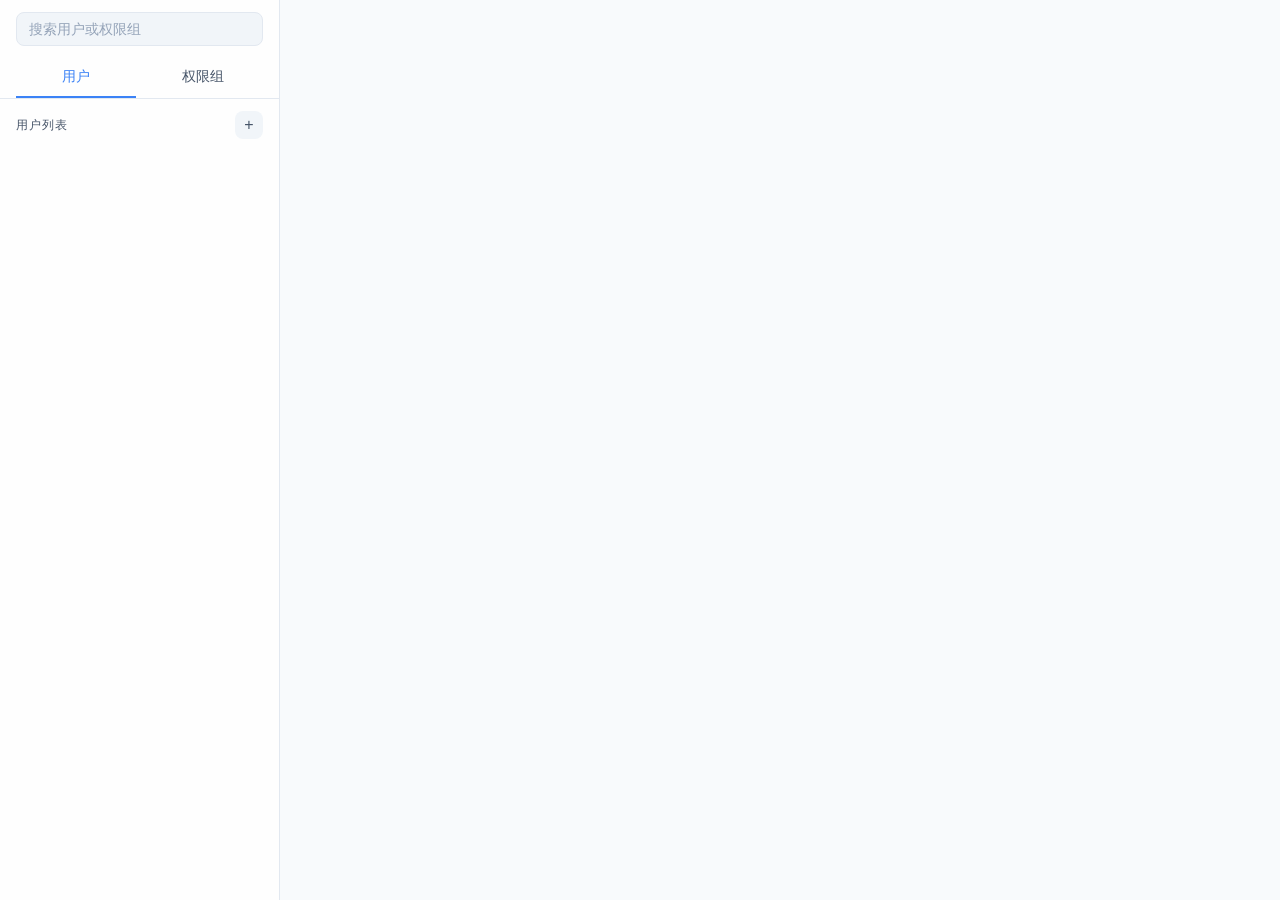
<file: pages/webeditor/index.html>
<!DOCTYPE html>
<html lang="zh-CN">
<head>
    <meta charset="UTF-8">
    <meta content="width=device-width, initial-scale=1.0" name="viewport">
    <title>Essentials 权限编辑器</title>
    <link href="./style.css" rel="stylesheet">
</head>
<body>
<div id="app">
    <!-- 侧边栏 -->
    <aside class="sidebar">
        <!-- 搜索框 -->
        <div class="search-box">
            <label for="searchInput"></label>
            <input id="searchInput" placeholder="搜索用户或权限组" type="text">
        </div>

        <!-- 标签页栏 -->
        <div class="tabs">
            <button class="tab-button active" data-tab="users">用户</button>
            <button class="tab-button" data-tab="groups">权限组</button>
        </div>

        <!-- 用户列表 -->
        <div class="list-container" id="userList">
            <div class="list-header">
                <span>用户列表</span>
                <button class="button-icon" id="addUserButton" title="新增用户">+</button>
            </div>
            <div class="list-items" id="userListItems"></div>
        </div>

        <!-- 权限组列表 -->
        <div class="list-container hidden" id="groupList">
            <div class="list-header">
                <span>权限组列表</span>
                <button class="button-icon" id="addGroupButton" title="新增权限组">+</button>
            </div>
            <div class="list-items" id="groupListItems"></div>
        </div>
    </aside>

    <!-- 主内容区 -->
    <main class="main-content">
        <!-- 用户视图 -->
        <div class="view hidden" id="userView">
            <div class="view-header">
                <h2 id="userViewTitle">用户</h2>
                <div class="view-actions">
                    <button class="button button-danger" id="deleteUserButton">删除用户</button>
                </div>
            </div>

            <!-- 属性 -->
            <div class="card">
                <h3>属性</h3>
                <div class="form-group">
                    <label>ID</label>
                    <label for="userIdInput"></label>
                    <input id="userIdInput" readonly type="text">
                </div>
            </div>

            <!-- 权限组 -->
            <div class="card">
                <h3>权限组</h3>
                <div class="group-tags" id="userGroupsTags"></div>
                <div class="add-group-form">
                    <label for="addUserGroupSelect"></label>
                    <select id="addUserGroupSelect"></select>
                    <button class="button button-primary" id="addUserGroupButton">新增权限组</button>
                </div>
            </div>

            <!-- 权限 -->
            <div class="card">
                <h3>权限</h3>
                <div class="permission-actions">
                    <button class="button button-primary" id="addUserPermissionButton">新增权限</button>
                    <button class="button button-danger" disabled id="deleteSelectedPermissionsButton">删除权限</button>
                </div>
                <div class="table-container">
                    <table class="permission-table" id="userPermissionsTable">
                        <thead>
                        <tr>
                            <th class="checkbox-column">
                                <label for="selectAllUserPermissions"></label>
                                <input id="selectAllUserPermissions" type="checkbox">
                            </th>
                            <th>权限节点</th>
                            <th>值</th>
                            <th>优先级</th>
                            <th>来源</th>
                            <th>过期时间</th>
                            <th>会话限制</th>
                            <th>操作</th>
                        </tr>
                        </thead>
                        <tbody id="userPermissionsBody"></tbody>
                    </table>
                </div>
            </div>
        </div>

        <!-- 权限组视图 -->
        <div class="view hidden" id="groupView">
            <div class="view-header">
                <h2 id="groupViewTitle">权限组</h2>
                <div class="view-actions">
                    <button class="button button-primary" id="saveGroupButton">保存权限组</button>
                    <button class="button button-danger" id="deleteGroupButton">删除权限组</button>
                </div>
            </div>

            <!-- 属性 -->
            <div class="card">
                <h3>属性</h3>
                <div class="form-row">
                    <div class="form-group">
                        <label>编辑名</label>
                        <label for="groupNameInput"></label>
                        <input id="groupNameInput" type="text">
                    </div>
                    <div class="form-group">
                        <label>展示名</label>
                        <label for="groupDisplayInput"></label>
                        <input id="groupDisplayInput" type="text">
                    </div>
                    <div class="form-group">
                        <label>权重</label>
                        <label for="groupWeightInput"></label>
                        <input id="groupWeightInput" type="number" value="0">
                    </div>
                </div>
            </div>

            <!-- 父权限组 -->
            <div class="card">
                <h3>父权限组</h3>
                <div class="group-tags" id="groupParentsTags"></div>
                <div class="add-group-form">
                    <label for="addGroupParentSelect"></label>
                    <select id="addGroupParentSelect"></select>
                    <button class="button button-primary" id="addGroupParentButton">新增父权限组</button>
                </div>
            </div>

            <!-- 权限 -->
            <div class="card">
                <h3>权限</h3>
                <div class="permission-actions">
                    <button class="button button-primary" id="addGroupPermissionButton">新增权限</button>
                    <button class="button button-danger" disabled id="deleteSelectedGroupPermissionsButton">删除权限
                    </button>
                </div>
                <div class="table-container">
                    <table class="permission-table" id="groupPermissionsTable">
                        <thead>
                        <tr>
                            <th class="checkbox-column">
                                <label for="selectAllGroupPermissions"></label>
                                <input id="selectAllGroupPermissions" type="checkbox">
                            </th>
                            <th>权限</th>
                            <th>值</th>
                            <th>优先级</th>
                            <th>来源</th>
                            <th>过期时间</th>
                            <th>会话限制</th>
                            <th>操作</th>
                        </tr>
                        </thead>
                        <tbody id="groupPermissionsBody"></tbody>
                    </table>
                </div>
            </div>
        </div>
    </main>
</div>

<!-- 新增权限 -->
<div class="modal" id="permissionModal">
    <div class="modal-content">
        <div class="modal-header">
            <h3 id="permissionModalTitle">新增权限</h3>
            <button class="modal-close" id="closePermissionModal">&times;</button>
        </div>
        <div class="modal-body">
            <div class="form-group">
                <label for="permissionNodeInput">权限</label>
                <input id="permissionNodeInput" placeholder="essentials.example" type="text">
            </div>
            <div class="form-group">
                <label for="permissionValueSelect">值</label>
                <select id="permissionValueSelect">
                    <option value="true">true</option>
                    <option value="false">false</option>
                </select>
            </div>
            <div class="form-group">
                <label for="permissionPriorityInput">优先级</label>
                <input id="permissionPriorityInput" type="number" value="0">
            </div>
            <div class="form-group">
                <label for="permissionSourceInput">来源（可选）</label>
                <input id="permissionSourceInput" type="text">
            </div>
            <div class="form-group">
                <label for="permissionExpiryInput">过期时间（可选）</label>
                <input id="permissionExpiryInput" type="datetime-local">
            </div>
            <div class="form-group">
                <label for="permissionSessionInput">会话限制（可选）</label>
                <input id="permissionSessionInput" type="text">
            </div>
        </div>
        <div class="modal-footer">
            <button class="button" id="cancelPermissionButton">取消</button>
            <button class="button button-primary" id="confirmPermissionButton">确认</button>
        </div>
    </div>
</div>

<!-- 新增用户 -->
<div class="modal" id="addUserModal">
    <div class="modal-content">
        <div class="modal-header">
            <h3>新增用户</h3>
            <button class="modal-close" id="closeAddUserModal">&times;</button>
        </div>
        <div class="modal-body">
            <div class="form-group">
                <label for="newUserIdInput">ID</label>
                <input id="newUserIdInput" placeholder="输入用户 ID" type="text">
            </div>
        </div>
        <div class="modal-footer">
            <button class="button" id="cancelAddUserButton">取消</button>
            <button class="button button-primary" id="confirmAddUserButton">确认</button>
        </div>
    </div>
</div>

<!-- 新增权限组 -->
<div class="modal" id="addGroupModal">
    <div class="modal-content">
        <div class="modal-header">
            <h3>新增权限组</h3>
            <button class="modal-close" id="closeAddGroupModal">&times;</button>
        </div>
        <div class="modal-body">
            <div class="form-group">
                <label for="newGroupNameInput">编辑名</label>
                <input id="newGroupNameInput" placeholder="输入权限组编辑名" type="text">
            </div>
            <div class="form-group">
                <label for="newGroupDisplayInput">展示名（可选）</label>
                <input id="newGroupDisplayInput" placeholder="输入权限组展示名" type="text">
            </div>
        </div>
        <div class="modal-footer">
            <button class="button" id="cancelAddGroupButton">取消</button>
            <button class="button button-primary" id="confirmAddGroupButton">确认</button>
        </div>
    </div>
</div>

<!-- 确认 -->
<div class="modal" id="confirmModal">
    <div class="modal-content">
        <div class="modal-header">
            <h3 id="confirmModalTitle">确认</h3>
            <button class="modal-close" id="closeConfirmModal">&times;</button>
        </div>
        <div class="modal-body">
            <p id="confirmModalMessage"></p>
        </div>
        <div class="modal-footer">
            <button class="button" id="cancelConfirmButton">取消</button>
            <button class="button button-danger" id="confirmConfirmButton">确认</button>
        </div>
    </div>
</div>

<!-- 通知 -->
<div class="toast-container" id="toastContainer"></div>

<script src="./app.js" type="module"></script>
</body>
</html>
</file>
<file: pages/webeditor/style.css>
:root {
    --primary-color: #3b82f6;
    --primary-hover: #2563eb;
    --primary-light: #eff6ff;

    --background-primary: #f8fafc;
    --background-secondary: #fefefe;
    --background-tertiary: #f1f5f9;
    --background-hover: #e2e8f0;

    --border-color: #cbd5e1;
    --border-light: #e2e8f0;

    --text-primary: #0f172a;
    --text-secondary: #475569;
    --text-muted: #94a3b8;

    --success-color: #22c55e;
    --danger-color: #ef4444;
    --danger-hover: #dc2626;
    --warning-color: #f59e0b;

    --sidebar-width: 280px;
    --header-height: 60px;
    --border-radius: 8px;

    --transition: all 0.2s ease;
}

*,
*::before,
*::after {
    box-sizing: border-box;
    margin: 0;
    padding: 0;
}

html,
body {
    height: 100%;
    font-family: Arial, sans-serif;
    font-size: 14px;
    line-height: 1.5;
    color: var(--text-primary);
    background-color: var(--background-primary);
}

::-webkit-scrollbar {
    width: 8px;
    height: 8px;
}

::-webkit-scrollbar-track {
    background: var(--background-primary);
}

::-webkit-scrollbar-thumb {
    background: var(--background-tertiary);
    border-radius: 4px;
}

::-webkit-scrollbar-thumb:hover {
    background: var(--background-hover);
}

#app {
    display: flex;
    height: 100%;
}

.sidebar {
    width: var(--sidebar-width);
    background-color: var(--background-secondary);
    border-right: 1px solid var(--border-light);
    display: flex;
    flex-direction: column;
    flex-shrink: 0;
}

.search-box {
    padding: 12px 16px;
}

.search-box input {
    width: 100%;
    padding: 8px 12px;
    background-color: var(--background-tertiary);
    border: 1px solid var(--border-light);
    border-radius: var(--border-radius);
    color: var(--text-primary);
    font-size: 14px;
}

.search-box input:focus {
    outline: none;
    border-color: var(--primary-color);
}

.search-box input::placeholder {
    color: var(--text-muted);
}

.tabs {
    display: flex;
    padding: 0 16px;
    gap: 8px;
    border-bottom: 1px solid var(--border-light);
}

.tab-button {
    flex: 1;
    padding: 10px 16px;
    background: none;
    border: none;
    color: var(--text-secondary);
    font-size: 14px;
    font-weight: 500;
    cursor: pointer;
    border-bottom: 2px solid transparent;
    transition: var(--transition);
}

.tab-button:hover {
    color: var(--text-primary);
}

.tab-button.active {
    color: var(--primary-color);
    border-bottom-color: var(--primary-color);
}

.list-container {
    flex: 1;
    display: flex;
    flex-direction: column;
    overflow: hidden;
}

.list-container.hidden {
    display: none;
}

.list-header {
    display: flex;
    justify-content: space-between;
    align-items: center;
    padding: 12px 16px;
    color: var(--text-secondary);
    font-size: 12px;
    font-weight: 500;
    text-transform: uppercase;
    letter-spacing: 1px;
}

.list-items {
    flex: 1;
    overflow-y: auto;
    padding: 0 8px 8px;
}

.list-item {
    display: flex;
    align-items: center;
    padding: 10px 12px;
    margin-bottom: 4px;
    background-color: transparent;
    border-radius: var(--border-radius);
    cursor: pointer;
    transition: var(--transition);
}

.list-item:hover {
    background-color: var(--background-tertiary);
}

.list-item.active {
    background-color: var(--primary-light);
    color: var(--primary-color);
}

.list-item-name {
    flex: 1;
    overflow: hidden;
    text-overflow: ellipsis;
    white-space: nowrap;
    font-size: 14px;
}

.list-item-badge {
    margin-left: 8px;
    padding: 2px 6px;
    background-color: var(--background-tertiary);
    border-radius: 4px;
    font-size: 11px;
    color: var(--text-muted);
}

.button-icon {
    width: 28px;
    height: 28px;
    display: flex;
    align-items: center;
    justify-content: center;
    background-color: var(--background-tertiary);
    border: none;
    border-radius: var(--border-radius);
    color: var(--text-secondary);
    font-size: 16px;
    cursor: pointer;
    transition: var(--transition);
}

.button-icon:hover {
    background-color: var(--primary-color);
    color: white;
}

.main-content {
    flex: 1;
    overflow-y: auto;
    padding: 24px;
}

.view {
    max-width: 1000px;
    margin: 0 auto;
}

.view.hidden {
    display: none;
}

.view-header {
    display: flex;
    justify-content: space-between;
    align-items: center;
    margin-bottom: 24px;
    padding-bottom: 16px;
    border-bottom: 1px solid var(--border-light);
}

.view-header h2 {
    font-size: 24px;
    font-weight: 600;
}

.view-actions {
    display: flex;
    gap: 8px;
}

.card {
    background-color: var(--background-secondary);
    border: 1px solid var(--border-light);
    border-radius: var(--border-radius);
    padding: 20px;
    margin-bottom: 20px;
}

.card h3 {
    font-size: 16px;
    font-weight: 600;
    margin-bottom: 16px;
    color: var(--text-primary);
}

.form-group {
    margin-bottom: 16px;
}

.form-group:last-child {
    margin-bottom: 0;
}

.form-group label {
    display: block;
    margin-bottom: 6px;
    color: var(--text-secondary);
    font-size: 13px;
    font-weight: 500;
}

.form-group input,
.form-group select {
    width: 100%;
    padding: 10px 12px;
    background-color: var(--background-tertiary);
    border: 1px solid var(--border-light);
    border-radius: var(--border-radius);
    color: var(--text-primary);
    font-size: 14px;
}

.form-group input:focus,
.form-group select:focus {
    outline: none;
    border-color: var(--primary-color);
}

.form-group input:read-only {
    background-color: var(--background-primary);
    cursor: not-allowed;
}

.form-row {
    display: flex;
    gap: 16px;
}

.form-row .form-group {
    flex: 1;
}

.table-container {
    overflow-x: auto;
}

.permission-table {
    width: 100%;
    border-collapse: collapse;
}

.permission-table th,
.permission-table td {
    padding: 12px;
    text-align: left;
    border-bottom: 1px solid var(--border-light);
}

.permission-table th {
    color: var(--text-secondary);
    font-weight: 500;
    font-size: 12px;
    text-transform: uppercase;
    letter-spacing: 1px;
    background-color: var(--background-tertiary);
}

.permission-table td {
    color: var(--text-primary);
    font-size: 14px;
}

.permission-table tbody tr:hover {
    background-color: var(--background-tertiary);
}

.checkbox-column {
    width: 40px;
}

.permission-table input[type="checkbox"] {
    width: 16px;
    height: 16px;
    cursor: pointer;
    accent-color: var(--primary-color);
}

.permission-value-true {
    color: var(--success-color);
}

.permission-value-false {
    color: var(--danger-color);
}

.permission-actions {
    display: flex;
    gap: 8px;
    margin-bottom: 16px;
}

.group-tags {
    display: flex;
    flex-wrap: wrap;
    gap: 8px;
    margin-bottom: 12px;
}

.group-tag {
    display: inline-flex;
    align-items: center;
    gap: 6px;
    padding: 6px 10px;
    background-color: var(--primary-light);
    color: var(--primary-color);
    border-radius: var(--border-radius);
    font-size: 13px;
    font-weight: 500;
}

.group-tag .remove-tag {
    width: 16px;
    height: 16px;
    display: flex;
    align-items: center;
    justify-content: center;
    background: none;
    border: none;
    color: var(--primary-color);
    cursor: pointer;
    font-size: 14px;
    line-height: 1;
    opacity: 0.7;
}

.group-tag .remove-tag:hover {
    opacity: 1;
}

.add-group-form {
    display: flex;
    gap: 8px;
}

.add-group-form select {
    flex: 1;
    padding: 8px 12px;
    background-color: var(--background-tertiary);
    border: 1px solid var(--border-light);
    border-radius: var(--border-radius);
    color: var(--text-primary);
    font-size: 14px;
}

.button {
    display: inline-flex;
    align-items: center;
    justify-content: center;
    padding: 10px 16px;
    font-size: 14px;
    font-weight: 500;
    border: none;
    border-radius: var(--border-radius);
    cursor: pointer;
    transition: var(--transition);
}

.button:disabled {
    opacity: 0.5;
    cursor: not-allowed;
}

.button-primary {
    background-color: var(--primary-color);
    color: white;
}

.button-primary:hover:not(:disabled) {
    background-color: var(--primary-hover);
}

.button-danger {
    background-color: var(--danger-color);
    color: white;
}

.button-danger:hover:not(:disabled) {
    background-color: var(--danger-hover);
}

.button-small {
    padding: 6px 12px;
    font-size: 12px;
}

.modal {
    position: fixed;
    top: 0;
    left: 0;
    right: 0;
    bottom: 0;
    background-color: rgba(0, 0, 0, 0.6);
    display: none;
    align-items: center;
    justify-content: center;
    z-index: 1000;
}

.modal.active {
    display: flex;
}

.modal-content {
    width: 100%;
    max-width: 480px;
    background-color: var(--background-secondary);
    border-radius: var(--border-radius);
    box-shadow: 0 20px 40px rgba(0, 0, 0, 0.4);
}

.modal-header {
    display: flex;
    justify-content: space-between;
    align-items: center;
    padding: 16px 20px;
    border-bottom: 1px solid var(--border-light);
}

.modal-header h3 {
    font-size: 18px;
    font-weight: 600;
}

.modal-close {
    width: 32px;
    height: 32px;
    display: flex;
    align-items: center;
    justify-content: center;
    background: none;
    border: none;
    color: var(--text-secondary);
    font-size: 24px;
    cursor: pointer;
    transition: var(--transition);
}

.modal-close:hover {
    color: var(--text-primary);
}

.modal-body {
    padding: 20px;
}

.modal-footer {
    display: flex;
    justify-content: flex-end;
    gap: 8px;
    padding: 16px 20px;
    border-top: 1px solid var(--border-light);
}

.toast-container {
    position: fixed;
    top: 20px;
    right: 20px;
    z-index: 2000;
    display: flex;
    flex-direction: column;
    gap: 8px;
}

.toast {
    padding: 12px 16px;
    background-color: var(--background-secondary);
    border-radius: var(--border-radius);
    box-shadow: 0 4px 12px rgba(0, 0, 0, 0.3);
    animation: slideIn 0.3s ease;
    transition: opacity 0.3s ease, transform 0.3s ease;
    pointer-events: auto;
}

.toast.success {
    border-left: 4px solid var(--success-color);
}

.toast.error {
    border-left: 4px solid var(--danger-color);
}

.toast.warning {
    border-left: 4px solid var(--warning-color);
}

.empty-state {
    padding: 40px 20px;
    text-align: center;
    color: var(--text-muted);
}

.empty-state p {
    margin-bottom: 12px;
}

@keyframes slideIn {
    from {
        transform: translateX(100%);
        opacity: 0;
    }
    to {
        transform: translateX(0);
        opacity: 1;
    }
}
</file>
